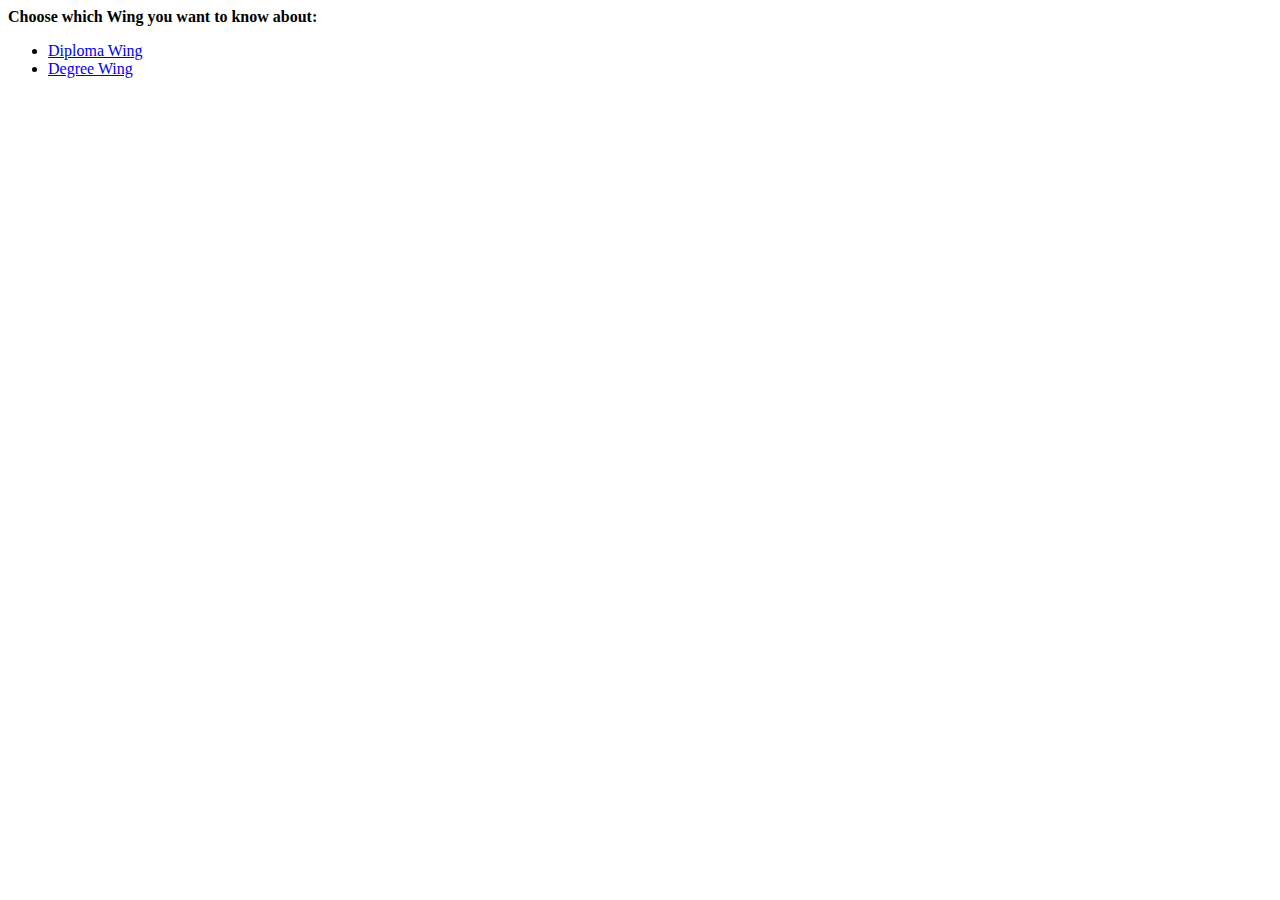
<file: index.html>
<!DOCTYPE html>
<html>

<head>
    <meta charset="utf-8">
    <title>WT: Pratical 2</title>
</head>

<body>
    <strong>Choose which Wing you want to know about:</strong>
    <ul>
        <li><a href="diploma.html">Diploma Wing</a></li>
        <li><a href="degree.html">Degree Wing</a></li>
    </ul>

</body>

</html>
</file>
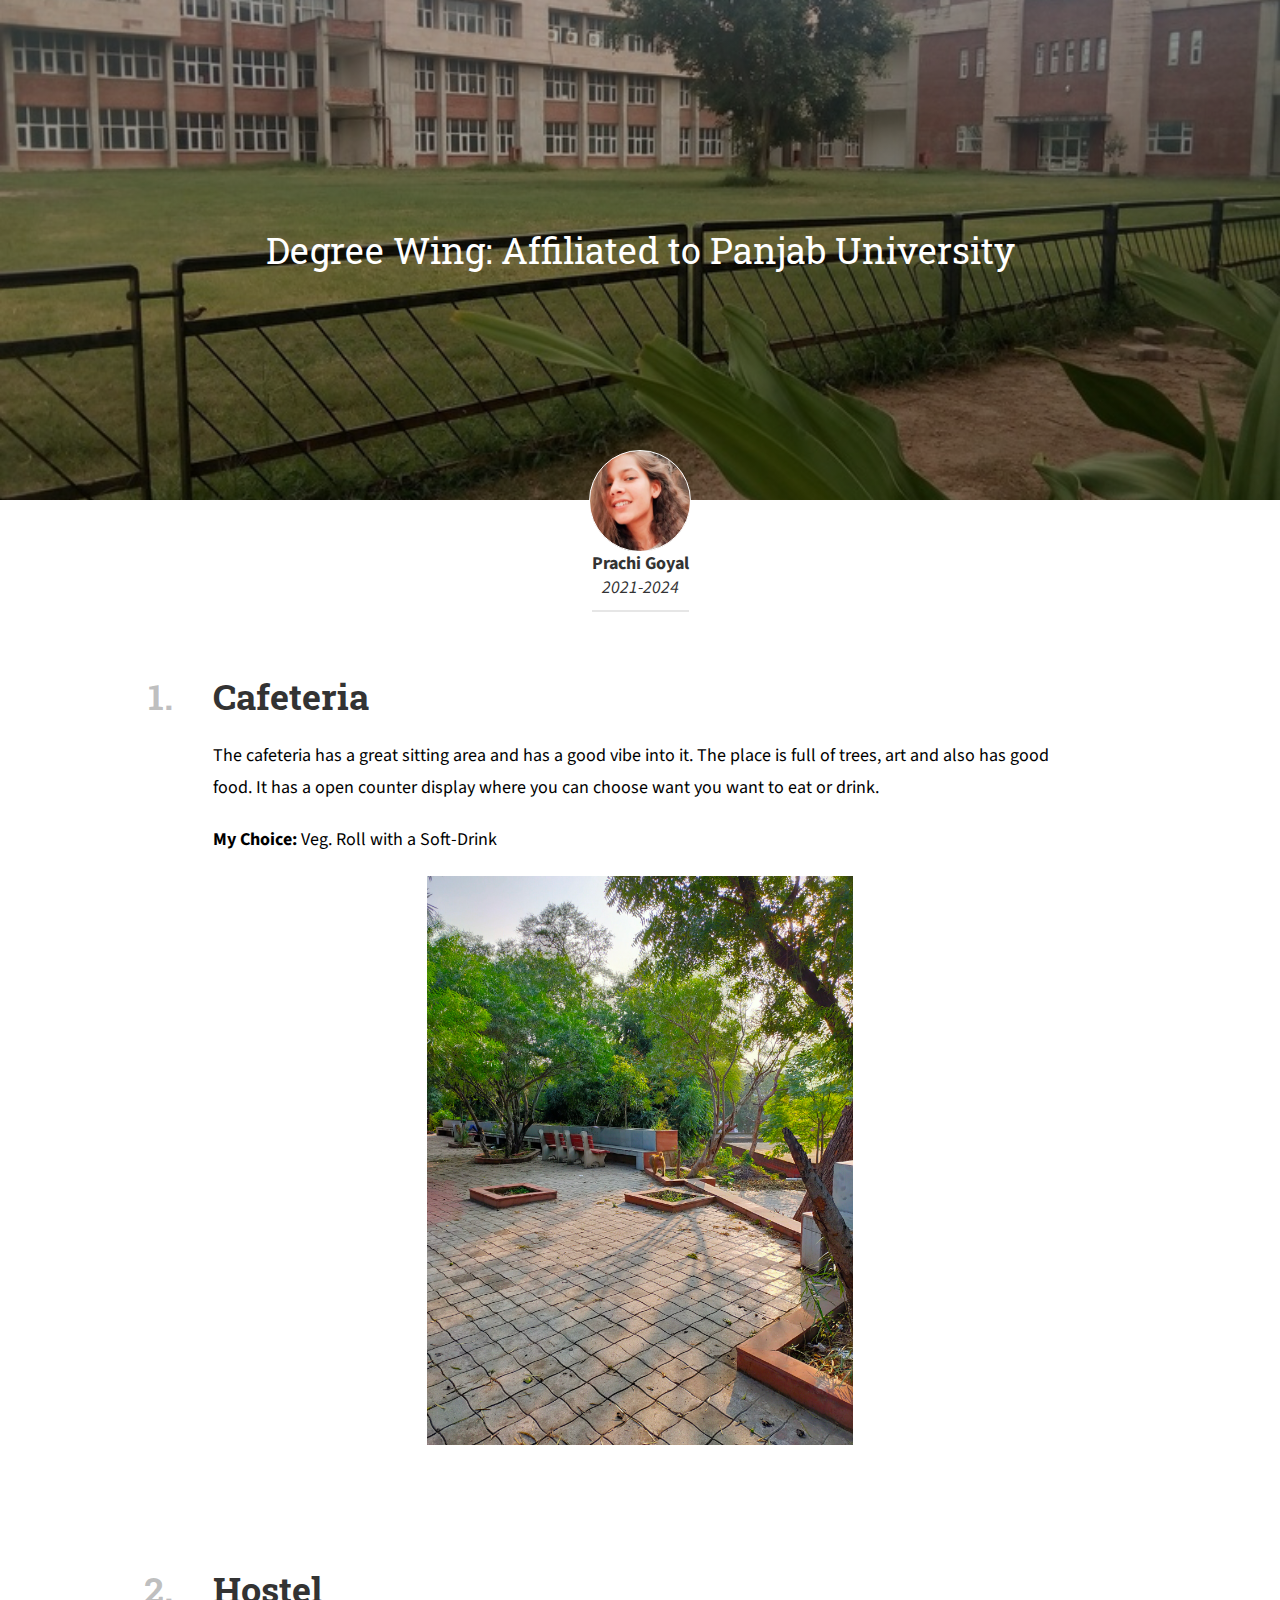
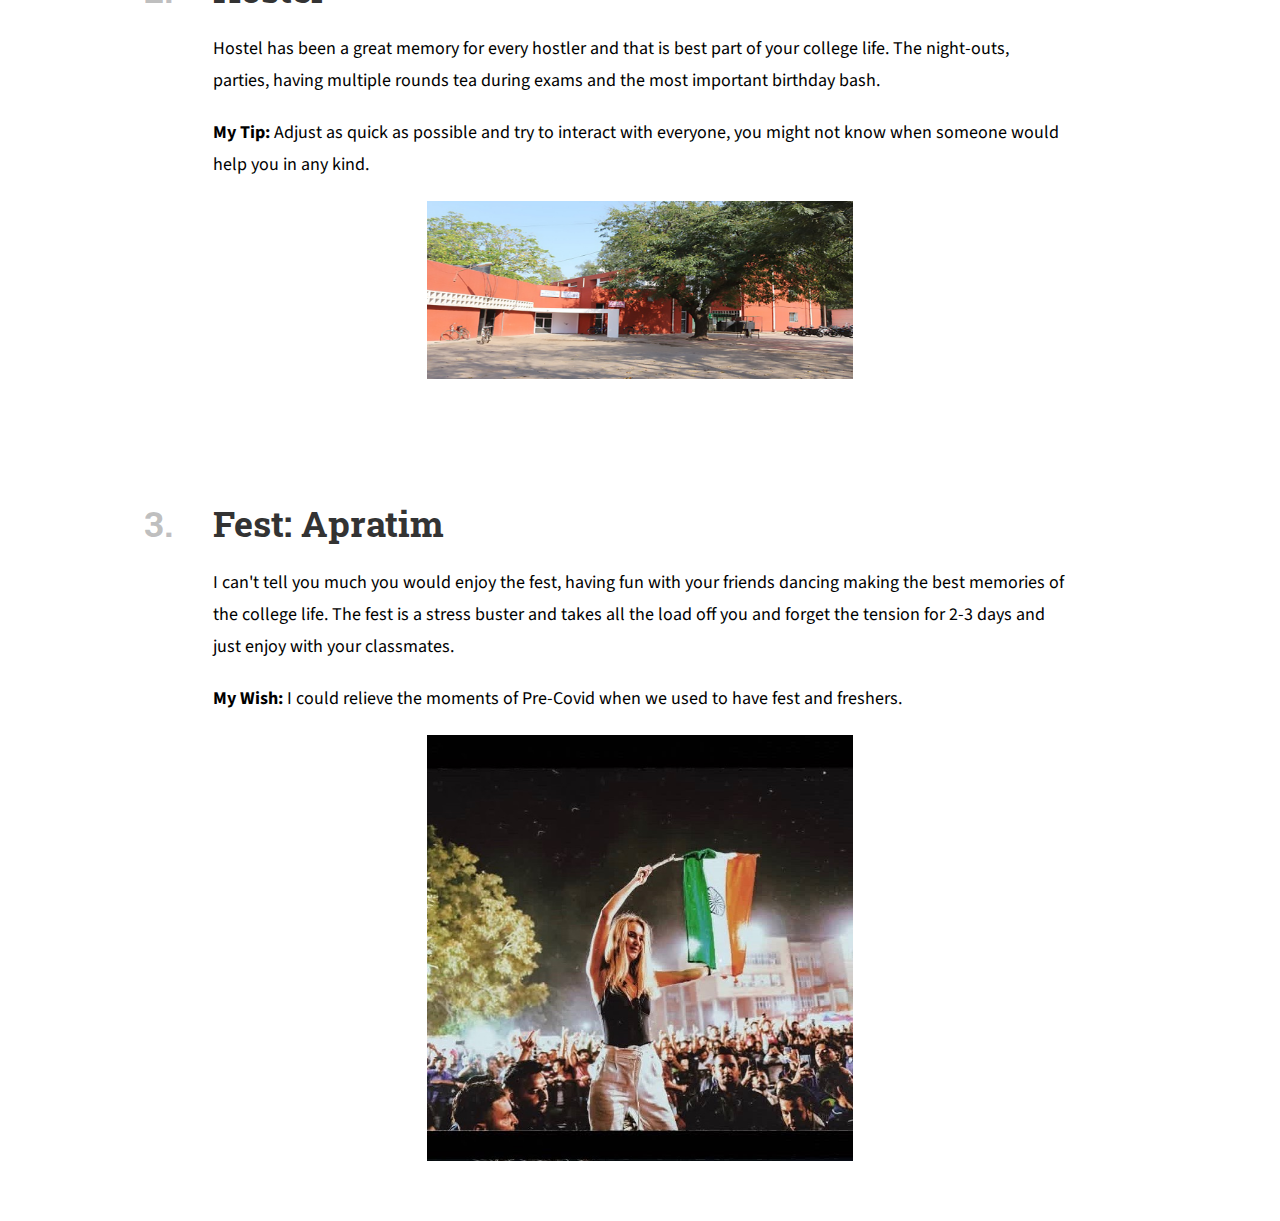
<file: degree.html>
<!DOCTYPE html>
<html>

<head>
    <meta charset="utf-8">
    <title>Degree Wing</title>
    <link href="https://fonts.googleapis.com/css?family=Source+Sans+Pro|Roboto+Slab" rel="stylesheet">
    <link rel="stylesheet" href="degree.css" />
</head>

<body>
    <header>
        <div id="title-text">
            Degree Wing: Affiliated to Panjab University
        </div>
    </header>

    <div id="profile">
        <div id="profile-pic"> </div>

        <div id="profile-text">
            <strong> Prachi Goyal </strong> <br/>
            <em> 2021-2024 </em>
        </div>
    </div>

    <section>

        <div id="lbody">

            <div class="item">
                <div class="item-number-container">
                    <div class="item-number">1.</div>
                </div>
                <div class="item-header">Cafeteria</div>

                <div class="paragraph-break"> </div>
                <p class="item-text">
                    The cafeteria has a great sitting area and has a good vibe into it. The place is full of trees, art and also has good food. It has a open counter display where you can choose want you want to eat or drink.
                </p>
                <div class="paragraph-break"> </div>
                <p class="item-text"> <strong> My Choice:</strong> Veg. Roll with a Soft-Drink </p>
                <div class="paragraph-break"> </div>
                <img src="degree-canteen.jpg"> </img>
            </div>

            <div class="item">
                <div class="item-number-container">
                    <div class="item-number">2.</div>
                </div>
                <div class="item-header">Hostel</div>

                <div class="paragraph-break"> </div>
                <p class="item-text">
                    Hostel has been a great memory for every hostler and that is best part of your college life. The night-outs, parties, having multiple rounds tea during exams and the most important birthday bash.
                </p>
                <div class="paragraph-break"> </div>
                <p class="item-text"> <strong> My Tip:</strong> Adjust as quick as possible and try to interact with everyone, you might not know when someone would help you in any kind.</p>
                <div class="paragraph-break"> </div>
                <img src="degree-hostel.jpg"> </img>
            </div>

            <div class="item">
                <div class="item-number-container">
                    <div class="item-number">3.</div>
                </div>
                <div class="item-header">Fest: Apratim</div>

                <div class="paragraph-break"> </div>
                <p class="item-text">
                    I can't tell you much you would enjoy the fest, having fun with your friends dancing making the best memories of the college life. The fest is a stress buster and takes all the load off you and forget the tension for 2-3 days and just enjoy with your
                    classmates.
                </p>
                <div class="paragraph-break"> </div>
                <p class="item-text"> <strong> My Wish:</strong> I could relieve the moments of Pre-Covid when we used to have fest and freshers.</p>
                <div class="paragraph-break"> </div>
                <img src="degree-fest.jpg" ></img>
            </div>

        </div>

    </section>

</body>

</html>
</file>
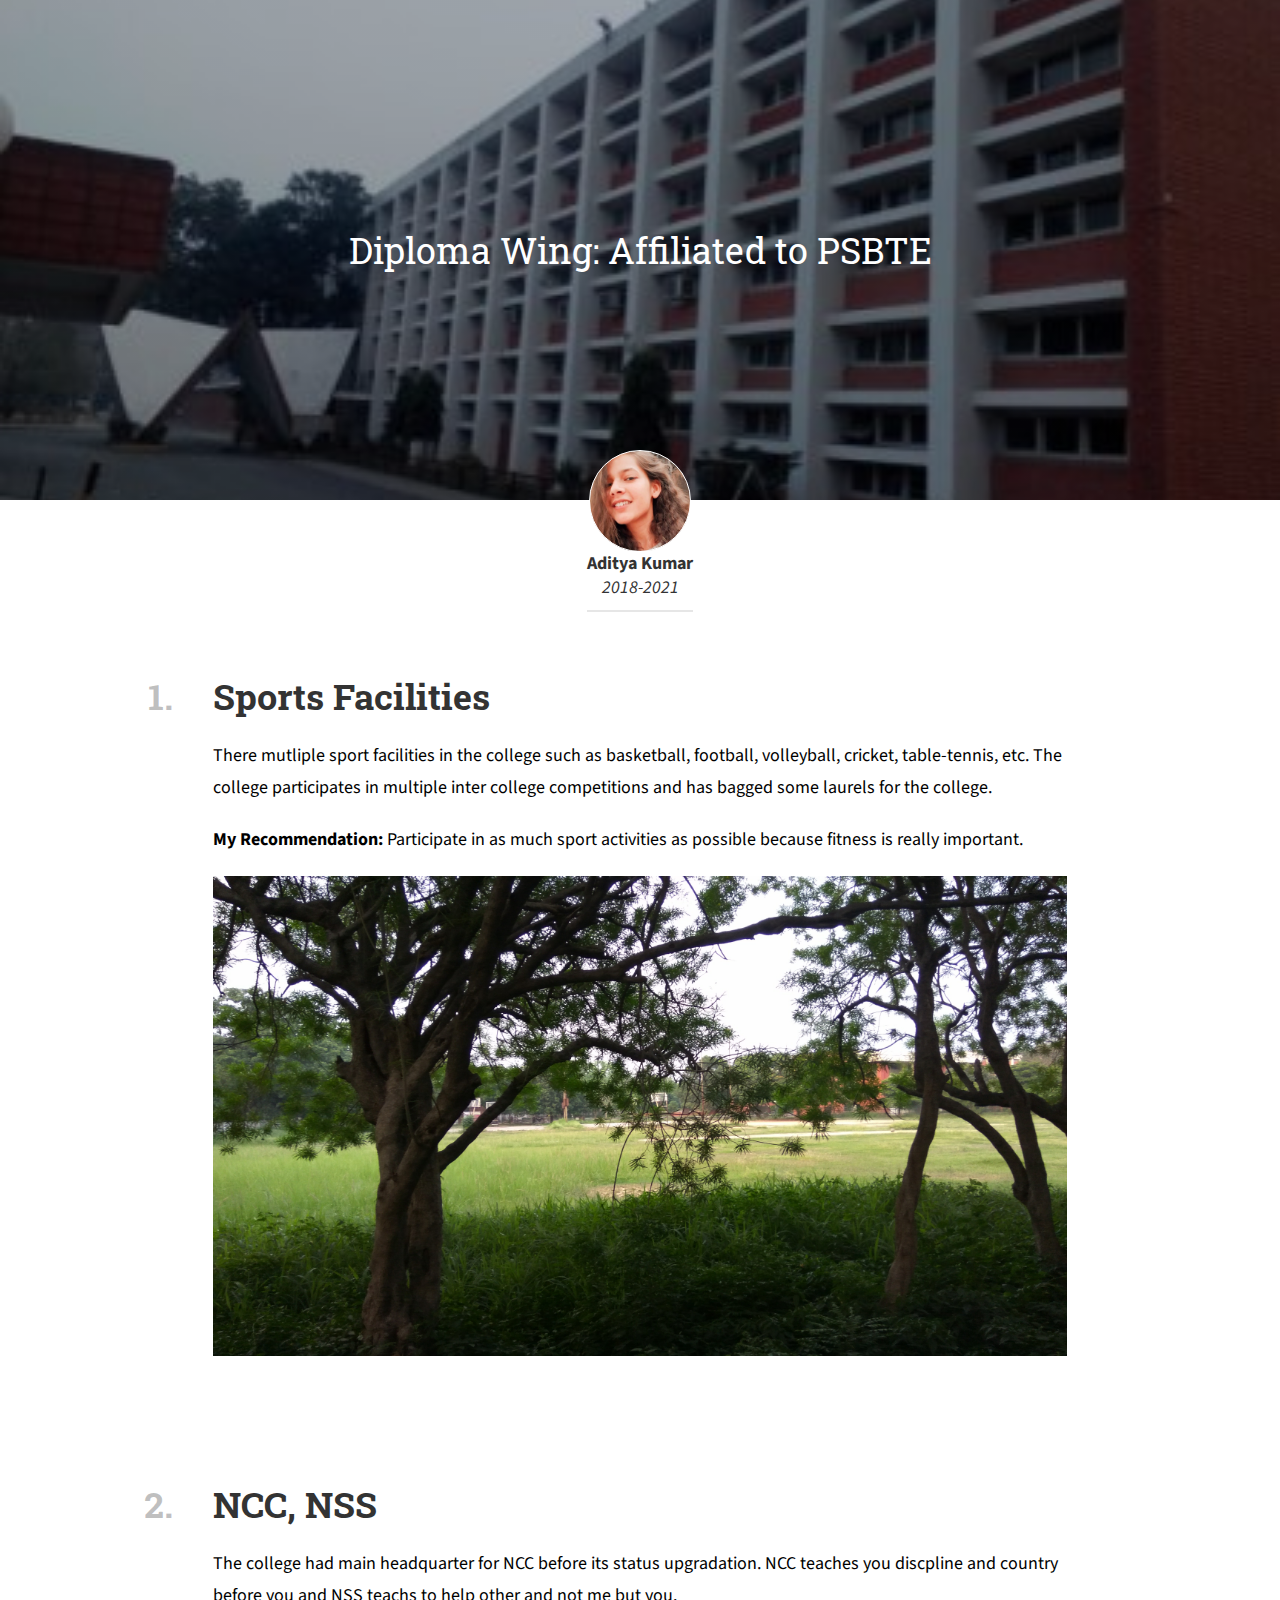
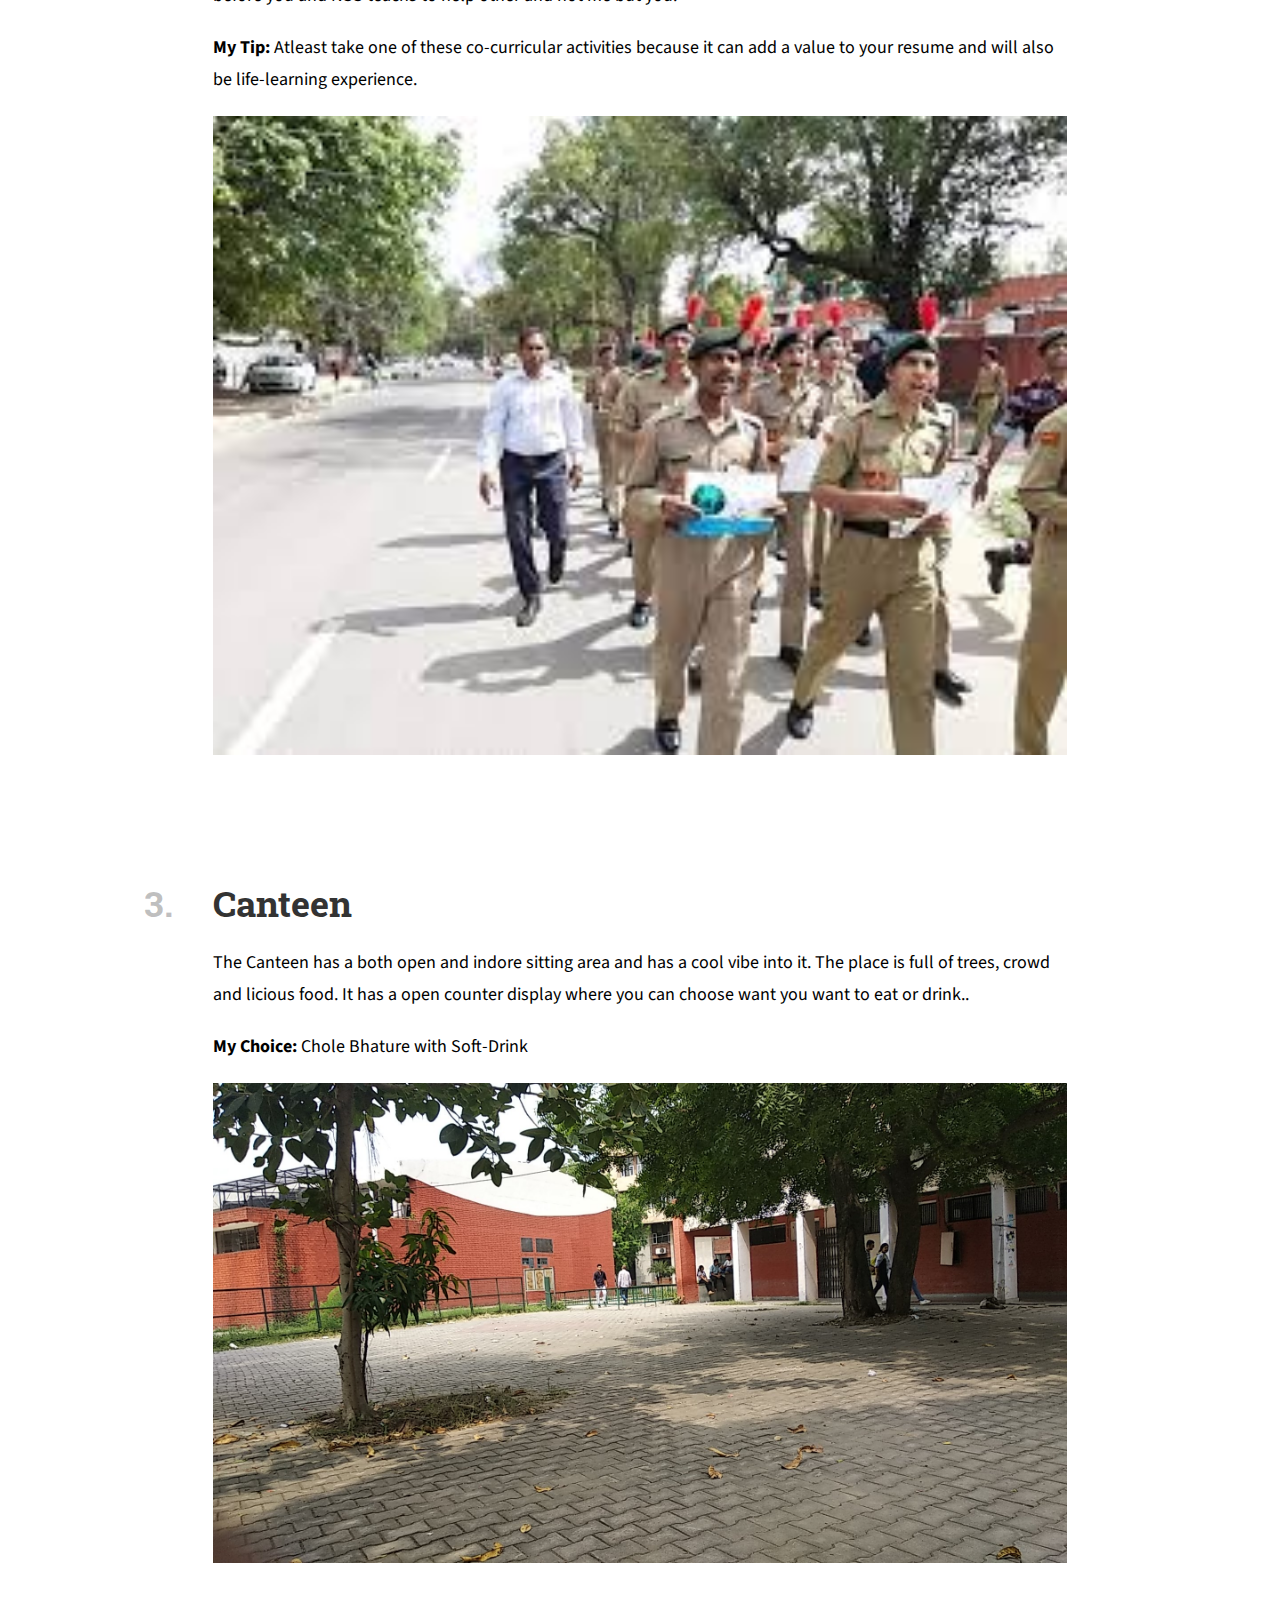
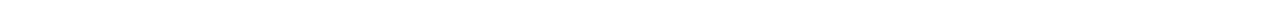
<file: diploma.html>
<!DOCTYPE html>
<html>

<head>
    <meta charset="utf-8">
    <title>Diploma Wing</title>
    <link href="https://fonts.googleapis.com/css?family=Source+Sans+Pro|Roboto+Slab" rel="stylesheet">
    <link rel="stylesheet" href="diploma.css" />
</head>

<body>

    <header>
        <div id="title-text">
            Diploma Wing: Affiliated to PSBTE
        </div>
    </header>

    <div id="profile">
        <div id="profile-pic"> </div>

        <div id="profile-text">
            <strong> Aditya Kumar </strong> <br/>
            <em> 2018-2021 </em>
        </div>
    </div>

    <section>

        <div id="listicle-body">

            <div class="item">
                <div class="item-number-container">
                    <div class="item-number">1.</div>
                </div>
                <div class="item-header">Sports Facilities</div>

                <div class="paragraph-break"> </div>
                <p class="item-text">
                    There mutliple sport facilities in the college such as basketball, football, volleyball, cricket, table-tennis, etc. The college participates in multiple inter college competitions and has bagged some laurels for the college.
                </p>
                <div class="paragraph-break"> </div>
                <p class="item-text"> <strong> My Recommendation:</strong> Participate in as much sport activities as possible because fitness is really important. </p>
                <div class="paragraph-break"> </div>
                <img src="diploma-sports.jpg"> </img>
            </div>

            <div class="item">
                <div class="item-number-container">
                    <div class="item-number">2.</div>
                </div>
                <div class="item-header"> NCC, NSS </div>

                <div class="paragraph-break"> </div>
                <p class="item-text">
                    The college had main headquarter for NCC before its status upgradation. NCC teaches you discpline and country before you and NSS teachs to help other and not me but you.
                </p>

                <div class="paragraph-break"> </div>
                <p class="item-text"> <strong> My Tip:</strong> Atleast take one of these co-curricular activities because it can add a value to your resume and will also be life-learning experience.</p>
                <div class="paragraph-break"> </div>
                <img src="diploma-ncc.jpg"> </img>
            </div>

            <div class="item">
                <div class="item-number-container">
                    <div class="item-number">3.</div>
                </div>
                <div class="item-header">Canteen</div>

                <div class="paragraph-break"> </div>
                <p class="item-text">
                    The Canteen has a both open and indore sitting area and has a cool vibe into it. The place is full of trees, crowd and licious food. It has a open counter display where you can choose want you want to eat or drink..
                </p>
                <div class="paragraph-break"> </div>
                <p class="item-text"> <strong> My Choice:</strong> Chole Bhature with Soft-Drink</p>
                <div class="paragraph-break"> </div>
                <img src="diploma-canteen.jpg"> </img>
            </div>

        </div>

        </div>

    </section>

</body>

</html>
</file>
<file: degree.css>
body {
    margin: 0;
}

header {
    background-image: linear-gradient(rgba(0, 0, 0, .3), rgba(0, 0, 0, .3)), url(header-degree.jpg);
    background-size: cover;
    background-position: center;
    height: 500px;
    display: flex;
    align-items: center;
    justify-content: center;
}

#title-text {
    font-family: "Roboto Slab", serif;
    color: white;
    font-size: 36px;
    font-weight: normal;
    width: 780px;
    text-align: center;
}

#profile {
    display: flex;
    align-items: center;
    flex-direction: column;
    width: 100%;
}

#profile-pic {
    background-image: url("Screenshot (425).png");
    background-size: cover;
    background-position: center;
    border-radius: 100%;
    width: 100px;
    height: 100px;
    margin-top: -50px;
    border: 1px solid white;
}

#profile-text {
    text-align: center;
    font-family: "Source Sans Pro", sans-serif;
    font-size: 18px;
    color: rgb(51, 51, 51);
    line-height: 24px;
    padding-bottom: 10px;
    border-bottom: 2px solid #e6e6e6;
}

section {
    display: flex;
    justify-content: center;
    align-items: center;
    flex-direction: column;
}

#lbody {
    width: 66.67%;
    position: relative;
}

.item-header {
    font-family: "Roboto Slab", serif;
    font-size: 36px;
    font-weight: bold;
    color: rgb(51, 51, 51);
}

.paragraph-break {
    height: 20px;
}

.item-number-container {
    position: absolute;
    right: 100%;
}

.item-number {
    position: absolute;
    right: 40px;
    font-family: "Roboto Slab", serif;
    font-size: 36px;
    font-weight: bold;
    color: rgba(0, 0, 0, 0.25);
}

.item-text {
    font-family: "Source Sans Pro", sans-serif;
    font-size: 18px;
    line-height: 32px;
    margin: 0px;
}

.item {
    padding: 60px 0px;
}

a {
    color: #42b4d6;
    text-decoration: none;
    font-weight: normal;
    font-family: "Source Sans Pro", sans-serif;
    font-size: 18px;
}

a:hover {
    text-decoration: underline;
}

img {
    display: block;
    margin: auto;
    width: 50%;
}
</file>
<file: diploma.css>
body {
    margin: 0;
}

header {
    background-image: linear-gradient(rgba(0, 0, 0, .3), rgba(0, 0, 0, .3)), url(header-diploma.jpg);
    background-size: cover;
    background-position: center;
    height: 500px;
    display: flex;
    align-items: center;
    justify-content: center;
}

#title-text {
    font-family: "Roboto Slab", serif;
    color: white;
    font-size: 36px;
    font-weight: normal;
    width: 780px;
    text-align: center;
}

#profile {
    display: flex;
    align-items: center;
    flex-direction: column;
    width: 100%;
}

#profile-pic {
    background-image: url("Screenshot (425).png");
    background-size: cover;
    background-position: center;
    border-radius: 100%;
    width: 100px;
    height: 100px;
    margin-top: -50px;
    border: 1px solid white;
}

#profile-text {
    text-align: center;
    font-family: "Source Sans Pro", sans-serif;
    font-size: 18px;
    color: rgb(51, 51, 51);
    line-height: 24px;
    padding-bottom: 10px;
    border-bottom: 2px solid #e6e6e6;
}

section {
    display: flex;
    justify-content: center;
    align-items: center;
    flex-direction: column;
}

#listicle-body {
    width: 66.67%;
    position: relative;
}

.item-header {
    font-family: "Roboto Slab", serif;
    font-size: 36px;
    font-weight: bold;
    color: rgb(51, 51, 51);
}

.paragraph-break {
    height: 20px;
}

.item-number-container {
    position: absolute;
    right: 100%;
}

.item-number {
    position: absolute;
    right: 40px;
    font-family: "Roboto Slab", serif;
    font-size: 36px;
    font-weight: bold;
    color: rgba(0, 0, 0, 0.25);
}

.item-text {
    font-family: "Source Sans Pro", sans-serif;
    font-size: 18px;
    line-height: 32px;
    margin: 0px;
}

.item {
    padding: 60px 0px;
}

a {
    color: #42b4d6;
    text-decoration: none;
    font-weight: normal;
    font-family: "Source Sans Pro", sans-serif;
    font-size: 18px;
}

a:hover {
    text-decoration: underline;
}

img {
    width: 100%;
}
</file>
